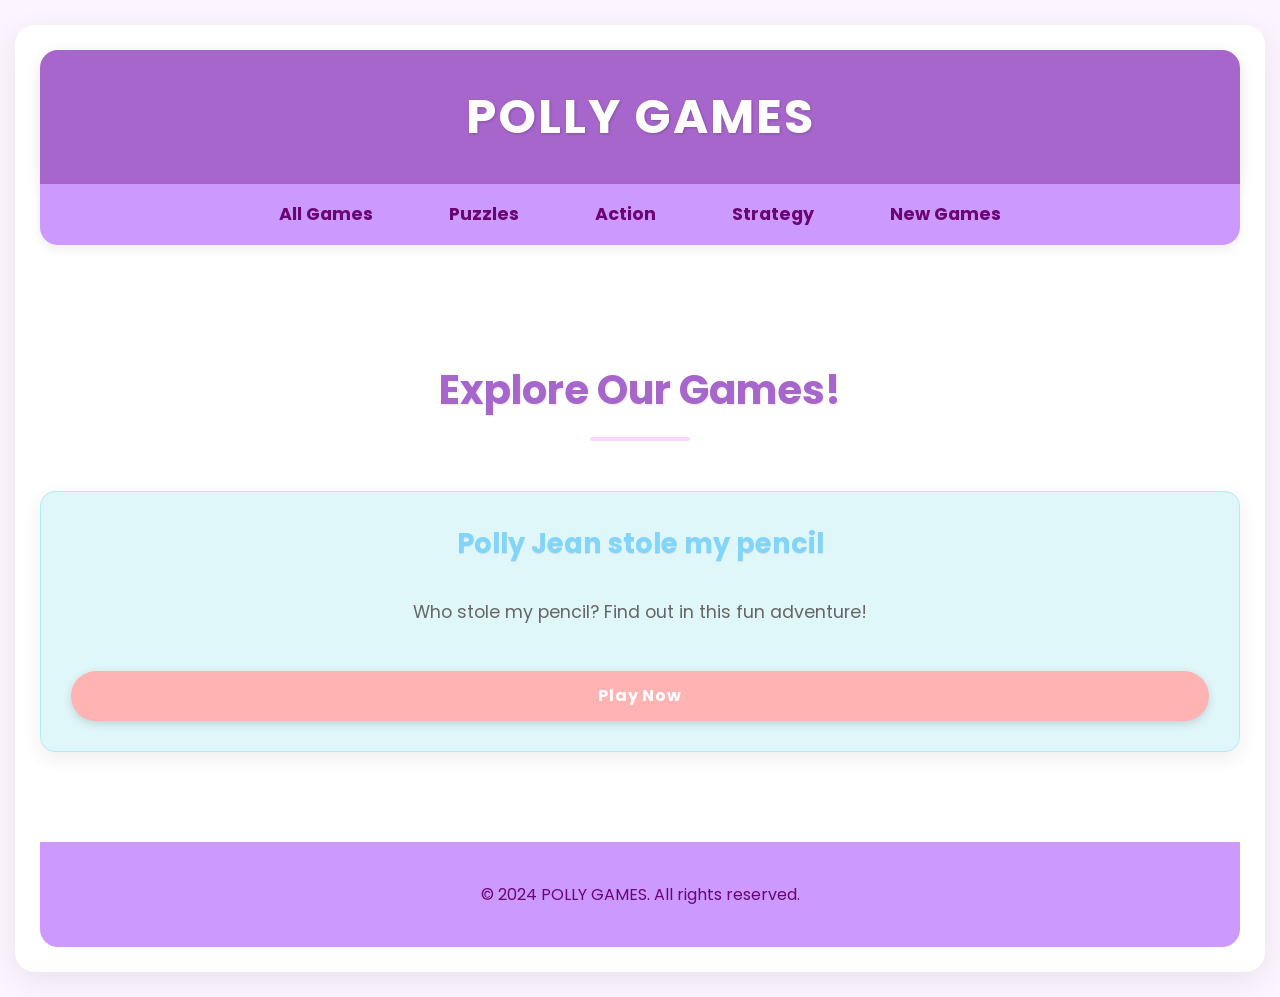
<file: index (1).html>
<!DOCTYPE html>
<html lang="en">
<head>
    <meta charset="UTF-8">
    <meta name="viewport" content="width=device-width, initial-scale=1.0">
    <title>My Awesome Mini-Games</title>
    <style>
        body {
            font-family: 'Poppins', sans-serif; /* Modern, clean font */
            margin: 0;
            padding: 0;
            background-color: #fcf4ff; /* Very light, soft purple */
            color: #4a4a4a;
            line-height: 1.6;
            scroll-behavior: smooth;
        }
        .container {
            max-width: 1200px;
            margin: 25px auto;
            padding: 25px;
            background-color: #ffffff;
            box-shadow: 0 8px 30px rgba(0, 0, 0, 0.08); /* Softened, slightly larger shadow */
            border-radius: 20px; /* More rounded corners */
        }
        header {
            background-color: #a766cc; /* Lavender */
            color: white;
            padding: 1.8rem 0;
            text-align: center;
            border-radius: 18px 18px 0 0;
            box-shadow: 0 4px 15px rgba(0, 0, 0, 0.1);
        }
        header h1 {
            margin: 0;
            font-size: 3em;
            letter-spacing: 2px;
            text-transform: uppercase;
            text-shadow: 1px 1px 3px rgba(0,0,0,0.2);
        }
        nav {
            background-color: #cc99ff; /* Lighter lavender */
            color: white;
            padding: 1rem 0;
            text-align: center;
            border-radius: 0 0 18px 18px;
            margin-bottom: 40px;
            box-shadow: 0 4px 12px rgba(0, 0, 0, 0.07);
        }
        nav ul {
            list-style: none;
            padding: 0;
            margin: 0;
            display: flex;
            justify-content: center;
            flex-wrap: wrap;
        }
        nav ul li {
            margin: 0 20px;
        }
        nav ul li a {
            color: #6a0572; /* Deep violet for contrast */
            text-decoration: none;
            font-weight: bold;
            padding: 10px 18px;
            transition: all 0.3s ease;
            border-radius: 20px; /* Pill-shaped links */
            font-size: 1.1em;
        }
        nav ul li a:hover {
            background-color: #f7d9ff; /* Very light pink/purple hover */
            color: #a766cc;
            transform: translateY(-2px);
        }
        .game-section {
            padding: 40px 0;
            text-align: center;
        }
        .game-section h2 {
            font-size: 2.5em;
            color: #a766cc; /* Matching header color */
            margin-bottom: 50px;
            position: relative;
            text-shadow: 1px 1px 2px rgba(0,0,0,0.1);
        }
        .game-section h2::after {
            content: '';
            display: block;
            width: 100px;
            height: 4px;
            background-color: #f7d9ff;
            margin: 15px auto 0;
            border-radius: 3px;
        }
        .game-grid {
            display: grid;
            grid-template-columns: repeat(auto-fit, minmax(300px, 1fr));
            gap: 30px;
            margin-top: 30px;
        }
        .game-card {
            background-color: #e0f7fa; /* Light blue pastel */
            border: 1px solid #b2ebf2; /* Soft blue border */
            border-radius: 15px;
            padding: 30px;
            text-align: center;
            box-shadow: 0 6px 20px rgba(0, 0, 0, 0.07); /* Gentler shadow */
            transition: transform 0.3s ease, box-shadow 0.3s ease;
            display: flex;
            flex-direction: column;
            justify-content: space-between;
        }
        .game-card:hover {
            transform: translateY(-10px);
            box-shadow: 0 12px 35px rgba(0, 0, 0, 0.12);
        }
        .game-card h3 {
            margin-top: 0;
            color: #81d4fa; /* Sky blue */
            font-size: 1.7em;
            margin-bottom: 15px;
            text-shadow: 0.5px 0.5px 1px rgba(0,0,0,0.1);
        }
        .game-card p {
            font-size: 1.1em;
            color: #666;
            flex-grow: 1;
            margin-bottom: 25px;
        }
        .game-card a {
            display: inline-block;
            background-color: #ffb3b3; /* Soft pink play button */
            color: white;
            padding: 12px 25px;
            text-decoration: none;
            border-radius: 30px; /* More prominent pill-shaped button */
            margin-top: 20px;
            font-weight: bold;
            transition: background-color 0.3s ease, transform 0.2s ease, box-shadow 0.3s ease;
            letter-spacing: 0.8px;
            box-shadow: 0 3px 10px rgba(0, 0, 0, 0.15);
        }
        .game-card a:hover {
            background-color: #ff9999; /* Slightly darker pink on hover */
            transform: translateY(-3px);
            box-shadow: 0 6px 15px rgba(0, 0, 0, 0.2);
        }
        footer {
            background-color: #cc99ff; /* Matching nav color */
            color: #6a0572;
            text-align: center;
            padding: 1.5rem 0;
            margin-top: 50px;
            border-radius: 0 0 18px 18px;
            font-size: 1em;
        }
    </style>
    <!-- Optional: Link to Google Fonts for 'Poppins' -->
    <link href="https://fonts.googleapis.com/css2?family=Poppins:wght@300;400;600;700&display=swap" rel="stylesheet">
</head>
<body>
    <div class="container">
        <header>
            <h1>POLLY GAMES</h1>
        </header>
        <nav>
            <ul>
                <li><a href="#">All Games</a></li>
                <li><a href="#">Puzzles</a></li>
                <li><a href="#">Action</a></li>
                <li><a href="#">Strategy</a></li>
                <li><a href="#">New Games</a></li>
            </ul>
        </nav>
        <main class="game-section">
            <h2>Explore Our Games!</h2>
            <div class="game-grid">
                <div class="game-card">
                    <h3>Polly Jean stole my pencil</h3>
                    <p>Who stole my pencil? Find out in this fun adventure!</p>
                    <a href="game1.html">Play Now</a>
                </div>
                <!-- Add more game cards here -->
            </div>
        </main>
        <footer>
            <p>&copy; 2024 POLLY GAMES. All rights reserved.</p>
        </footer>
    </div>
</body>
</html>
</file>
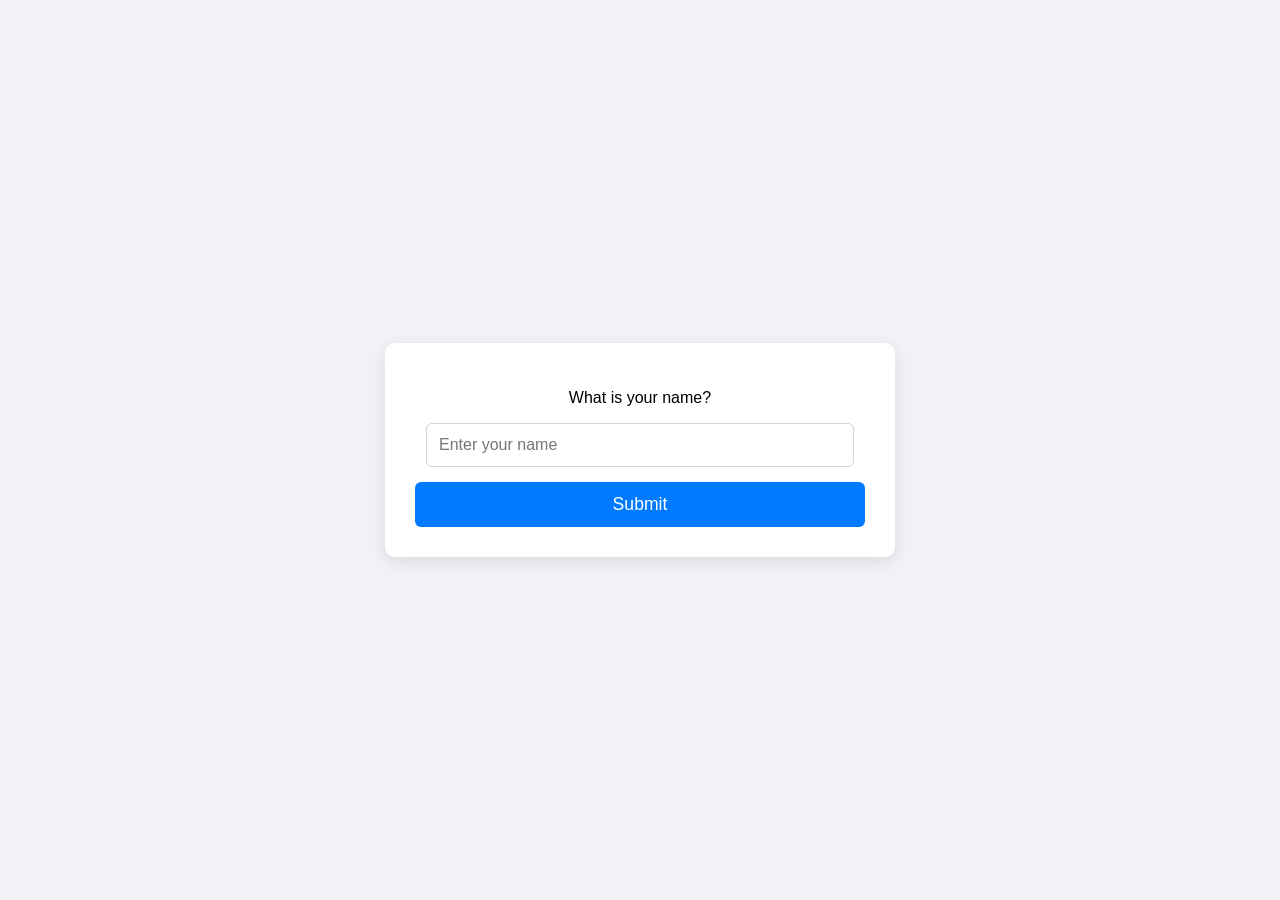
<file: Polly_Jean.html>
<!DOCTYPE html>
<html lang="en">
<head>
    <meta charset="UTF-8">
    <meta name="viewport" content="width=device-width, initial-scale=1.0">
    <title>Polly Jean's Game</title>
    <style>
        body { font-family: 'Segoe UI', Tahoma, Geneva, Verdana, sans-serif; background-color: #f0f2f5; display: flex; justify-content: center; align-items: center; min-height: 100vh; margin: 0; }
        .container { background-color: #ffffff; padding: 30px; border-radius: 10px; box-shadow: 0 4px 15px rgba(0, 0, 0, 0.1); max-width: 450px; width: 90%; text-align: center; }F
        .question-text { font-size: 1.3em; color: #333; margin-bottom: 20px; }
        .input-group { margin-bottom: 25px; } /* Added this line */
        .input-field { width: calc(100% - 22px); padding: 12px; margin-bottom: 15px; border: 1px solid #ced4da; border-radius: 6px; font-size: 1em; transition: border-color 0.3s ease; box-sizing: border-box; }
        .input-field:focus { border-color: #007bff; outline: none; box-shadow: 0 0 0 0.2rem rgba(0, 123, 255, 0.25); }
        .submit-button { background-color: #007bff; color: white; padding: 12px 25px; border: none; border-radius: 6px; cursor: pointer; font-size: 1.1em; transition: background-color 0.3s ease, transform 0.2s ease; width: 100%; }
        .submit-button:hover { background-color: #0056b3; transform: translateY(-1px); }
        .try-again-button { background-color: #6c757d; color: white; padding: 12px 25px; border: none; border-radius: 6px; cursor: pointer; font-size: 1.1em; transition: background-color 0.3s ease, transform 0.2s ease; width: 100%; margin-top: 20px; display: none; }
        .try-again-button:hover { background-color: #5a6268; transform: translateY(-1px); }
    </style>
</head>
<body>

<div class="container">
    <p class="question-text" id="questionText">What is your name?</p>
    <div id="interactionArea">
        <input type="text" id="nameInput" class="input-field" placeholder="Enter your name">
        <button onclick="displayResponse()" class="submit-button">Submit</button>
    </div>
    <button onclick="resetForm()" class="try-again-button" id="tryAgainButton">Try Again</button>
</div>

<script>
    let currentResponseIndex = 0;
    const responses = [
        "I am sorry, I think your name is Polly Jean.",
        "Oh, almost, but your name is: Polly Jean",
        "No. It's Polly Jean. Please try again",
        "Mmh, that's wrong. I think your name is Polly Jean.<br>Btw random question: did you steal Simon's pencil? ",
        "So close, but I think your name is Polly Jean.<br>That's not such a nice think to do. Is it?",
        "Hmm, that doesn't sound right. I think it is Polly Jean.<br>You do you, of course, but I would never steal a pencil.",
        "Almost! But I'm pretty sure your name is Polly Jean.<br>It just makes me wonder, what else could you steal?",
        "So so close Polly Jean, but your name is Polly Jean.<br>And you are probably thinking: oh it's just a pencil.",
        "And you are right, it is just a pencil, but before you know it...", // Index 8: Automation trigger
        "Clothes",
        "Books",
        "Socks",
        "Oh wait Polly Jean?",
        "YOU ALREADY STOLE ALL THESE THINGS FROM ME!",
        "And that is okay. But let me give you one piece of advice Polly Jean",
        "If you ever see this woman:",
        "<img src='https://lh3.googleusercontent.com/pw/AP1GczM29NAl4lgx2DaFK7Iu5QtMKaHmRUEJbduRRaP2aDVM7kpH2T-PfJionKoY-F-LJoHCdRA_NKrQfNJ681-C9lE7tyq6Pzsrna46zEMjGzArlNhh1vCu22TnB-f9-Bh3G5aOFPxtmCNvMhhDznOpaGhC8A=w689-h919-s-no-gm?authuser=0' alt='Woman' style='width:100%; max-width: 300px; display: block; margin: 10px auto;'>",
        "Run."
    ];

    const automationStartIndex = 8; // Index from which automation starts
    let isAutomatedSequence = false;

    function displayResponse() {
        var nameInput = document.getElementById('nameInput');
        var interactionArea = document.getElementById('interactionArea');
        var questionText = document.getElementById('questionText');
        var tryAgainButton = document.getElementById('tryAgainButton');

        // Always hide input and button area for sequential display
        interactionArea.style.display = 'none';

        if (currentResponseIndex < responses.length) {
            // Display the current sequential response
            questionText.innerHTML = responses[currentResponseIndex];

            // Check if automation should start or continue
            if (currentResponseIndex >= automationStartIndex) {
                isAutomatedSequence = true;
                tryAgainButton.style.display = 'none'; // Hide 'Try Again' button during automation
                currentResponseIndex++; // Increment for next automated response
                if (currentResponseIndex < responses.length) {
                    setTimeout(displayResponse, 4000); // Call itself after 4 seconds
                }
                // If all automated responses displayed, the last message remains.
            } else {
                // Not yet in the automated sequence
                currentResponseIndex++; // Move to the next response for the next interaction
                tryAgainButton.style.display = 'block'; // Show the 'Try Again' button for manual advance
            }
        } else {
            // All responses displayed (including manual and automated), the last message remains.
            tryAgainButton.style.display = 'none'; // Hide the 'Try Again' button
            isAutomatedSequence = false;
        }
        // Clear the input field after submission, regardless of response phase
        nameInput.value = '';
    }

    function resetForm() {
        var nameInput = document.getElementById('nameInput');
        var interactionArea = document.getElementById('interactionArea');
        var questionText = document.getElementById('questionText');
        var tryAgainButton = document.getElementById('tryAgainButton');

        // Only reset if not in an automated sequence
        if (!isAutomatedSequence) {
            // Hide 'Try Again' button
            tryAgainButton.style.display = 'none';

            if (currentResponseIndex < responses.length) {
                // Reset for the next question in the sequence (if responses still available)
                questionText.innerText = 'What is your name?';
                interactionArea.style.display = 'block'; // Show input and button again
            } else {
                // If all responses have been shown, keep the interaction concluded (last message remains).
                interactionArea.style.display = 'none'; // Ensure input area remains hidden
            }
            // Clear input field (though it should already be clear from displayResponse) -
            // although it doesn't matter since the input field is hidden now.
            nameInput.value = '';
        }
    }
</script>

</body>
</html>
</file>
